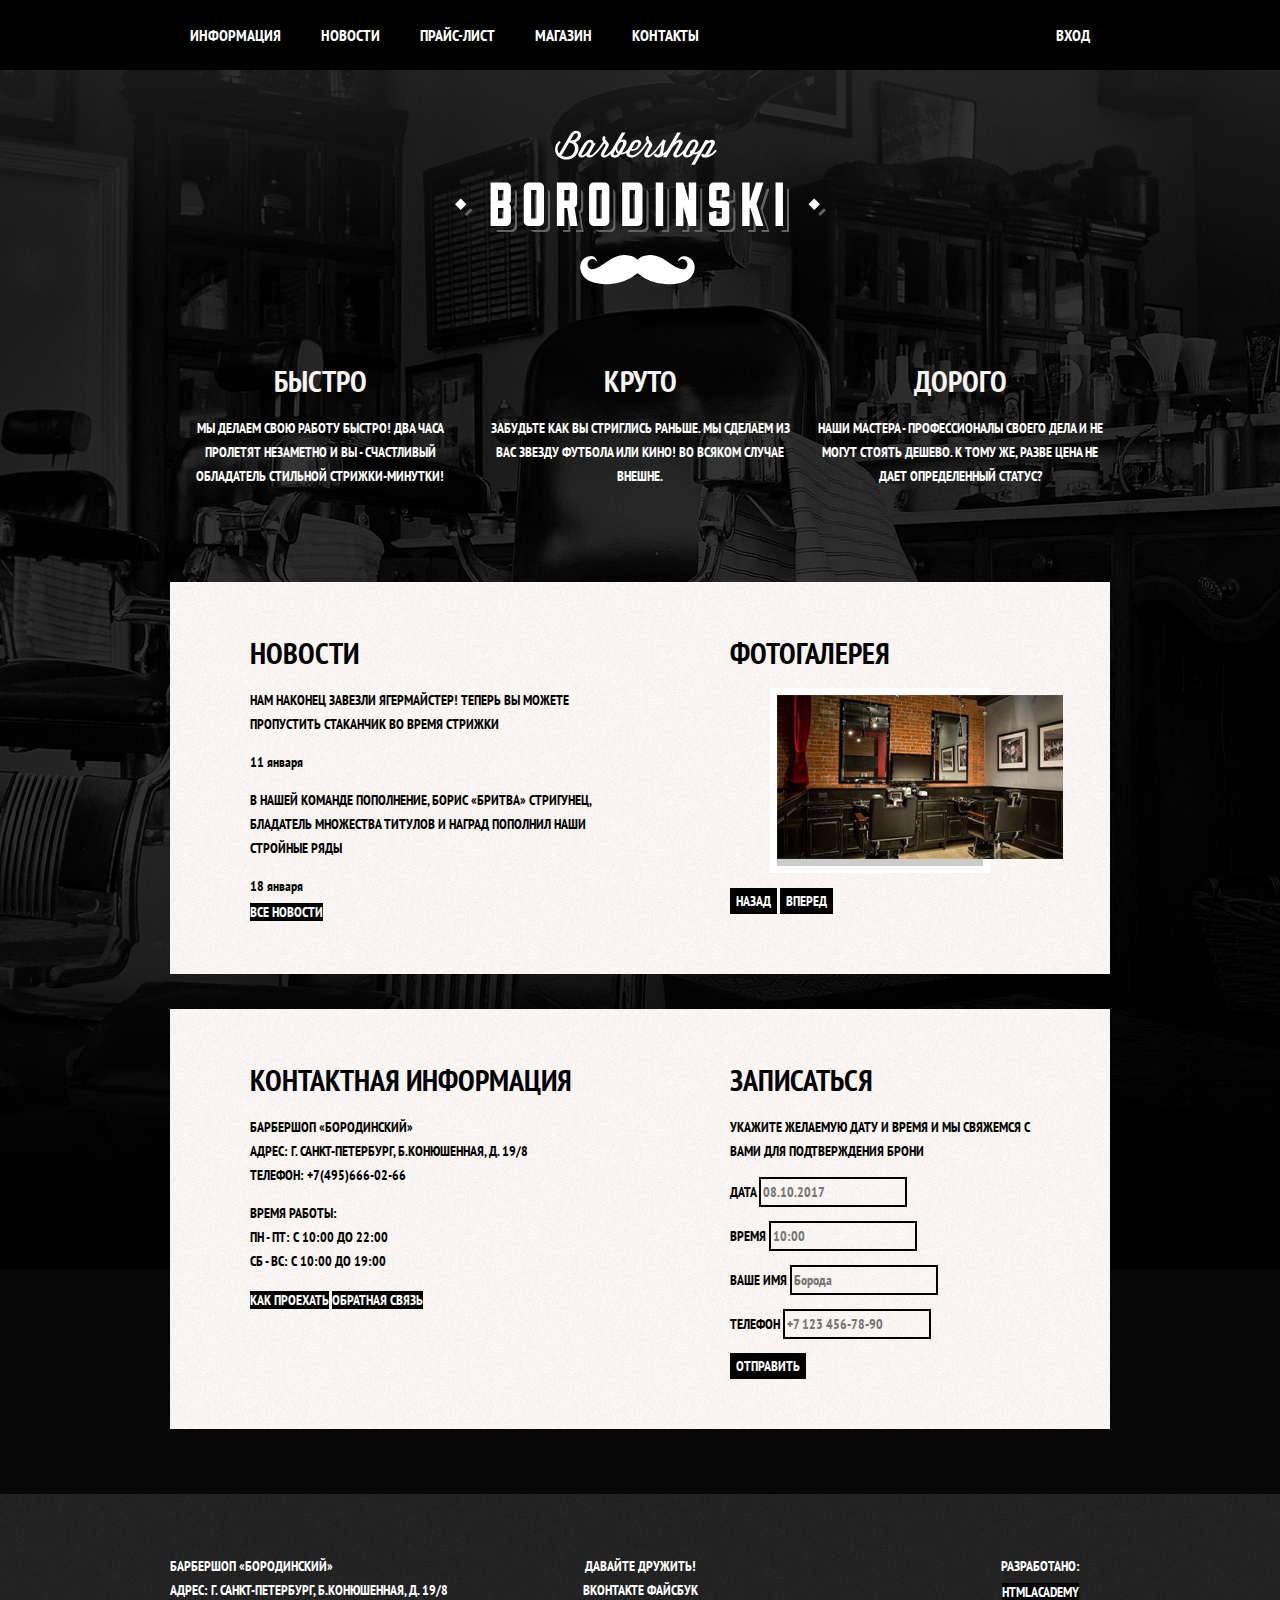
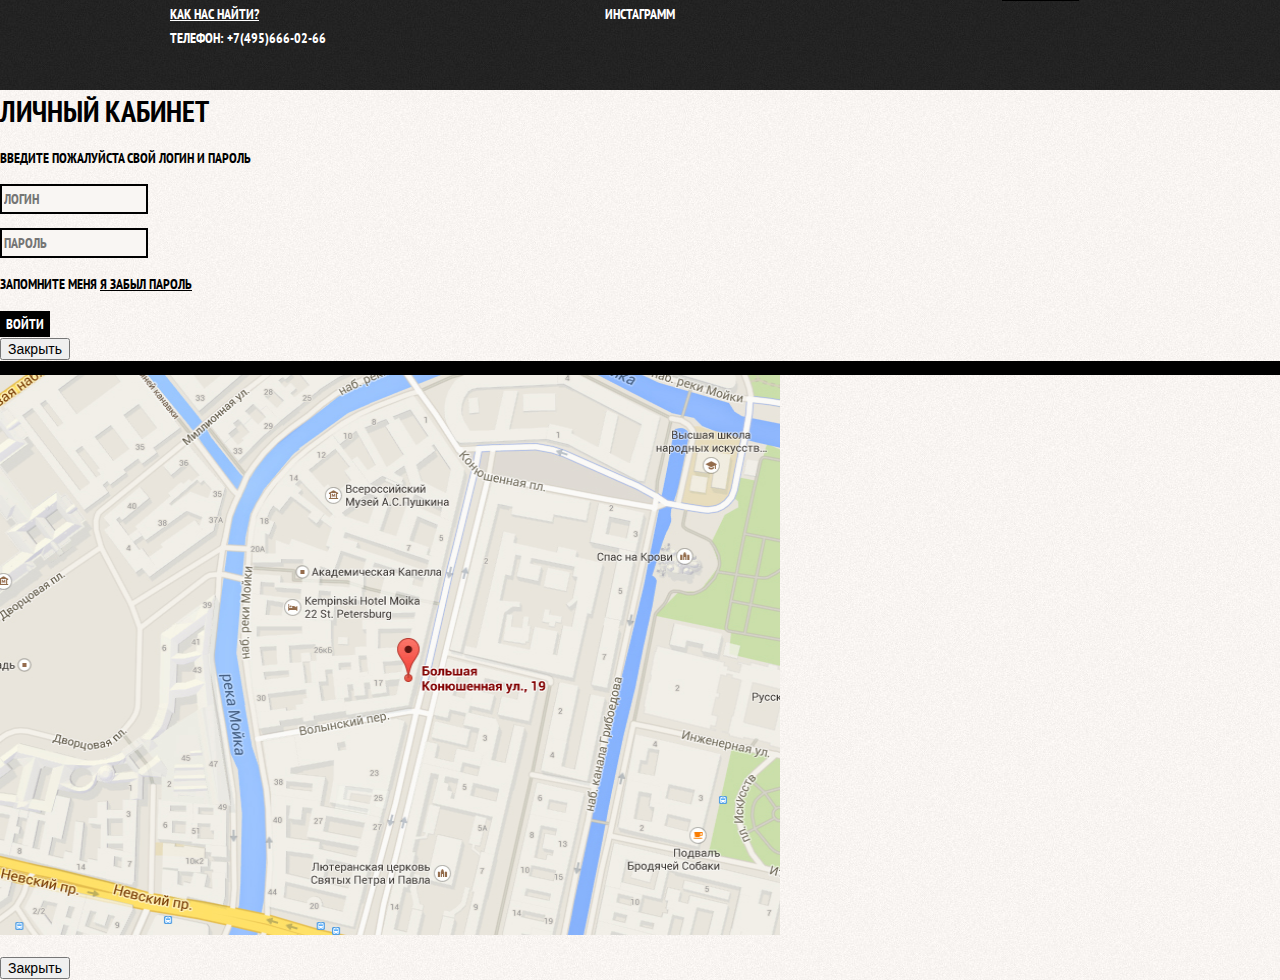
<file: index.html>
<!DOCTYPE html>
<html lang="ru">
  <head>
    <meta charset="utf-8">
    <title>HTML Academy: Барбершоп</title>
    <link href="https://fonts.googleapis.com/css?family=PT+Sans+Narrow:400,700&amp;subset=cyrillic" rel="stylesheet">
    <link href="css/normalize.css" rel="stylesheet">
    <link href="css/style.css" rel="stylesheet">
  </head>

  <body>

    <header class="page-header">

      <nav class="menu">
        <a class="main-logo">
          <img class="main-logo__picture" src="img/index-logo.svg" width="371" height="155" alt="Логотип барбершопа Бородинский">
        </a>
        <div class="menu__wrapper">
          <div class="container">
            <ul class="menu__list">
              <li class="menu__item"><a href="info.html" class="menu__link">Информация</a></li>
              <li class="menu__item"><a href="news.html" class="menu__link">Новости</a></li>
              <li class="menu__item"><a href="price.html" class="menu__link">Прайс-лист</a></li>
              <li class="menu__item"><a href="catalog.html" class="menu__link">Магазин</a></li>
              <li class="menu__item"><a href="contacts.html" class="menu__link">Контакты</a></li>
            </ul>
            <ul class="menu__user">
              <li class="menu__login">
                <a href="login.html" class="menu__link">Вход</a>
              </li>
            </ul>
            </div>
        </div>
      </nav>

      </header>

      <main class="container">

        <h1 class="visually-hidden">Барбершоп «Бородинский»</h1>

        <section class="features">
          <h2 class="visually-hidden">Особенности</h2>
          <ul class="features__list">
            <li class="features__item">
              <h3 class="title title--white">Быстро</h3>
              <p>Мы делаем свою работу быстро! Два часа пролетят незаметно и вы - счастливый обладатель стильной стрижки-минутки!</p>
            </li>
            <li class="features__item">
              <h3 class="title title--white">Круто</h3>
              <p>Забудьте как вы стриглись раньше. Мы сделаем из вас звезду футбола или кино! Во всяком случае внешне.</p>
            </li>
            <li class="features__item">
              <h3 class="title title--white">Дорого</h3>
              <p>Наши мастера - профессионалы своего дела и не могут стоять дешево. К тому же, разве цена не дает определенный статус?</p>
            </li>
          </ul>
        </section>

        <div class="index-row">
          <section class="news">
            <h2 class="title">Новости</h2>
            <ul class="news__list">
              <li class="news__item">
                <p>Нам наконец завезли Ягермайстер! Теперь вы можете пропустить стаканчик во время стрижки</p>
                <time datetime="2017-01-11">11  января</time>
              </li>
              <li class="news__item">
                <p>В нашей команде пополнение, Борис «Бритва» стригунец, бладатель множества титулов и наград пополнил наши стройные ряды</p>
                <time datetime="2017-01-18">18  января</time>
              </li>
            </ul>
            <a class="button" href="news.html">Все новости</a>
          </section>

          <section class="gallery">
            <h2 class="title">Фотогалерея</h2>
            <figure class="gallery__list">
              <a href="#">
                <img src="img/photo-1.jpg" width="286" height="164" alt="Фотография зала">
              </a>
            </figure>
            <button class="button gallery__list--prev">Назад</button>
            <button class="button gallery__list--next">Вперед</button>
          </section>
        </div>

        <div class="index-row">
          <section class="contacts">
            <h2 class="title">Контактная информация</h2>
            <p>
              Барбершоп «Бородинский»<br>
              Адрес: г. Санкт-Петербург, Б.Конюшенная, д. 19/8<br>
              Телефон: +7(495)666-02-66
            </p>
            <p>
              Время работы:<br>
              пн - пт: с 10:00 до 22:00<br>
              сб - вс: с 10:00 до 19:00
            </p>
            <a href="#" class="button">Как проехать</a>
            <a href="#" class="button">Обратная связь</a>
          </section>

          <section class="register">
            <h2 class="title">Записаться</h2>
            <p class="register__info">Укажите желаемую дату и время и мы свяжемся с вами для подтверждения брони</p>

            <form class="register__form" action="#" method="post">
              <p class="register__item">
                <label class="register__label" for="input-date">Дата</label>
                <input type="text" name="date" placeholder="08.10.2017" id="input-date">
              <p class="register__item">
                <label class="register__label" for="input-time">Время</label>
                <input type="text" name="time" placeholder="10:00" id="input-time">
              </p>
              <p class="register__item">
                <label class="register__label" for="input-name">Ваше имя</label>
                <input type="text" name="name" placeholder="Борода" id="input-name">
              </p>
              <p class="register__item">
                <label class="register__label" for="input-phone">Телефон</label>
                <input type="tel" name="phone" placeholder="+7 123 456-78-90" id="input-phone">
              </p>
              <button class="button" type="submit">Отправить</button>
            </form>

          </section>
        </div>

      </main>

      <footer class="page-footer">
        <div class="container">
          <p class="footer__contacts">
              Барбершоп «Бородинский»<br>
              Адрес: г. Санкт-Петербург, Б.Конюшенная, д. 19/8<br>
              <a href="#">Как нас найти?</a><br>
              Телефон: +7(495)666-02-66
          </p>

          <div class="footer__social">
            <b>Давайте дружить!</b>
            <a href="#" class="social-button social-button--vk">Вконтакте</a>
            <a href="#" class="social-button social-button--fb">Файсбук</a>
            <a href="#" class="social-button social-button--ig">Инстаграмм</a>
          </div>

          <div class="footer__copyright">
            <b>Разработано:</b>
            <a href="htmlacademy.ru" class="button">HtmlAcademy</a>
           </div>
         </div>

        </footer>

        <section class="popup popup__login">
          <h2 class="title">Личный кабинет</h2>
          <p>Введите пожалуйста свой логин и пароль</p>
          <form class="form-login" action="#" method="post">
            <p>
              <label class="visually-hidden" for="user-login">Логин</label>
              <input class="form-login__user" type="text" name="login" placeholder="Логин" id="user-login">
            </p>
            <p>
              <label class="visually-hidden" for="user-password">Пароль</label>
              <input class="form-login__password" type="password" name="password" placeholder="Пароль" id="user-password">
            </p>
            <p class="form-login__remember">
              <label class="form-login__checkbox">
                <input class="visually-hidden" type="checkbox" name="remember" checked>
                <span class="checkbox-indicator"></span>
                Запомните меня
              </label>
              <a href="#" class="form-login__recovery">Я забыл пароль</a>
            </p>
            <button class="button" type="submit">Войти</button>
          </form>
          <button class="popup--close" type="button">Закрыть</button>
        </section>

        <section class="popup popup__map">
          <h2 class="visually-hidden">Как до нас добраться</h2>
          <p>
            <img src="img/map.jpg" width="780" height="560" alt="Офис компании по адресу ул. Большая Конюшенная 19/8, Санкт-Петербург">
          </p>
          <button class="popup--close" type="button">Закрыть</button>
        </section>

  </body>
</html>
</file>
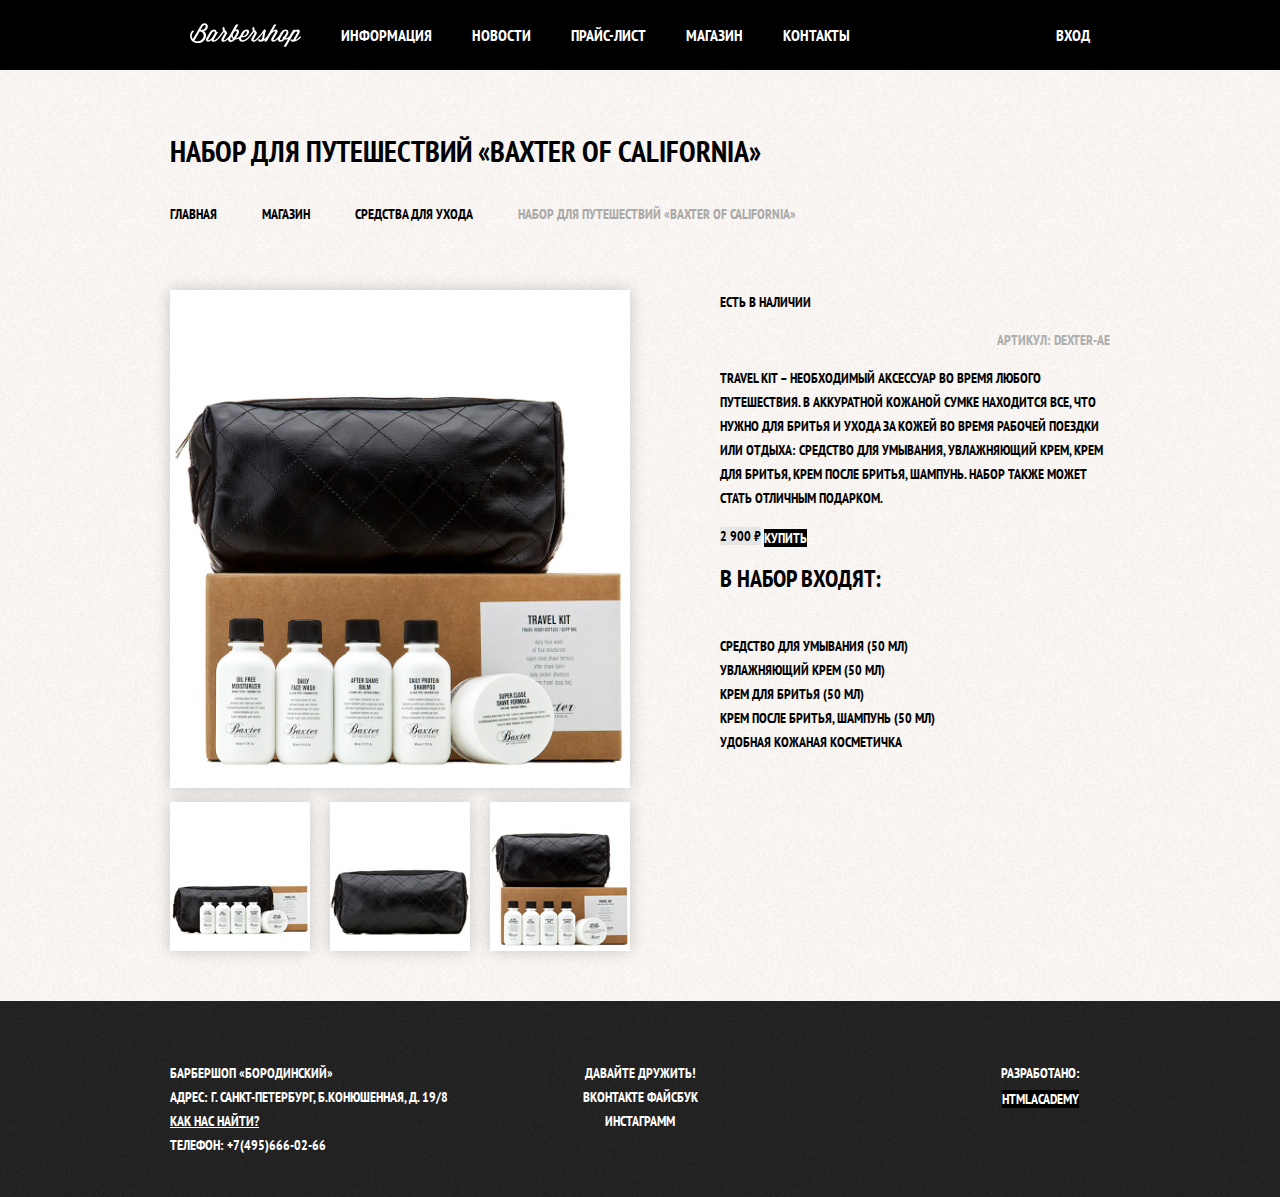
<file: catalog-item-1.html>
<!DOCTYPE html>
<html lang="ru">
  <head>
    <meta charset="utf-8">
    <title>HTML Academy: Барбершоп</title>
    <link href="https://fonts.googleapis.com/css?family=PT+Sans+Narrow:400,700&amp;subset=cyrillic" rel="stylesheet">
    <link href="css/normalize.css" rel="stylesheet">
    <link href="css/style.css" rel="stylesheet">
  </head>

  <body class="inner-page">

    <header class="page-header">

      <nav class="menu container">
        <a href="index.html" class="main-logo">
          <img class="main-logo__picture" src="img/logo.svg" width="111" height="24" alt="Логотип барбершопа Бородинский">
        </a>
        <ul class="menu__list">
          <li class="menu__item"><a href="info.html" class="menu__link">Информация</a></li>
          <li class="menu__item"><a href="news.html" class="menu__link">Новости</a></li>
          <li class="menu__item"><a href="price.html" class="menu__link">Прайс-лист</a></li>
          <li class="menu__item"><a href="catalog.html" class="menu__link menu__link--active">Магазин</a></li>
          <li class="menu__item"><a href="contacts.html" class="menu__link">Контакты</a></li>
        </ul>
        <ul class="menu__user">
          <li class="menu__login"><a href="#" class="menu__link">Вход</a></li>
        </ul>
      </nav>

      </header>

      <main class="container row">

        <h1 class="title">Набор для путешествий «Baxter of California»</h1>
        <ul class="breadcrumbs">
          <li class="breadcrumbs__item"><a href="index.html">Главная</a></li>
          <li class="breadcrumbs__item"><a href="catalog.html">Магазин</a></li>
          <li class="breadcrumbs__item"><a href="#">Средства для ухода</a></li>
          <li class="breadcrumbs__item breadcrumbs__item--active">Набор для путешествий «Baxter of California»</li>
        </ul>
        <div class="product__wrapper">
          <section class="product">
            <h2 class="visually-hidden">Изображение товара</h2>
            <p class="product__photo">
              <img src="img/product-1-big.jpg" width="460" height="498" alt="Фото всего набора">
            </p>
            <ul class="product__photos">
              <li>
                <img src="img/product-1-small.jpg" width="140" height="149" alt="Фото набора">
              </li>
              <li>
                <img src="img/product-1-small2.jpg" width="140" height="149" alt="Фото косметички">
              </li>
              <li>
                <img src="img/product-1-small3.jpg" width="140" height="149" alt="Фото набора">
              </li>
            </ul>
          </section>

          <section class="product__info">
            <h2 class="visually-hidden">Описание товара</h2>
            <p class="product__describes">Есть в наличии</p>
            <p class="product__article">Артикул: Dexter-ae</p>
            <p class="product__describes">Travel Kit – необходимый аксессуар во время любого путешествия. В аккуратной кожаной сумке находится все, что нужно для бритья и ухода за кожей во время рабочей поездки или отдыха: средство для умывания, увлажняющий крем, крем для бритья, крем после бритья, шампунь. Набор также может стать отличным подарком.</p>
            <p class="product__price">
              <b>2 900 ₽</b>
              <a class="button">Купить</a>
            </p>
            <h3 class="subtitle">В набор входят:</h3>
            <ul class="product__list">
              <li class="product__item">Средство для умывания (50 мл)</li>
              <li class="product__item">Увлажняющий крем (50 мл)</li>
              <li class="product__item">Крем для бритья (50 мл)</li>
              <li class="product__item">Крем после бритья, шампунь (50 мл)</li>
              <li class="product__item">Удобная кожаная косметичка</li>
            </ul>
          </section>
        </div>

      </main>

      <footer class="page-footer">
        <div class="container">
          <p class="footer__contacts">
              Барбершоп «Бородинский»<br>
              Адрес: г. Санкт-Петербург, Б.Конюшенная, д. 19/8<br>
              <a href="#">Как нас найти?</a><br>
              Телефон: +7(495)666-02-66
          </p>

          <div class="footer__social">
            <b>Давайте дружить!</b>
            <a href="#" class="social-button social-button--vk">Вконтакте</a>
            <a href="#" class="social-button social-button--fb">Файсбук</a>
            <a href="#" class="social-button social-button--ig">Инстаграмм</a>
          </div>

          <div class="footer__copyright">
            <b>Разработано:</b>
            <a href="htmlacademy.ru" class="button">HtmlAcademy</a>
          </div>
        </div>
      </footer>

  </body>
</html>
</file>
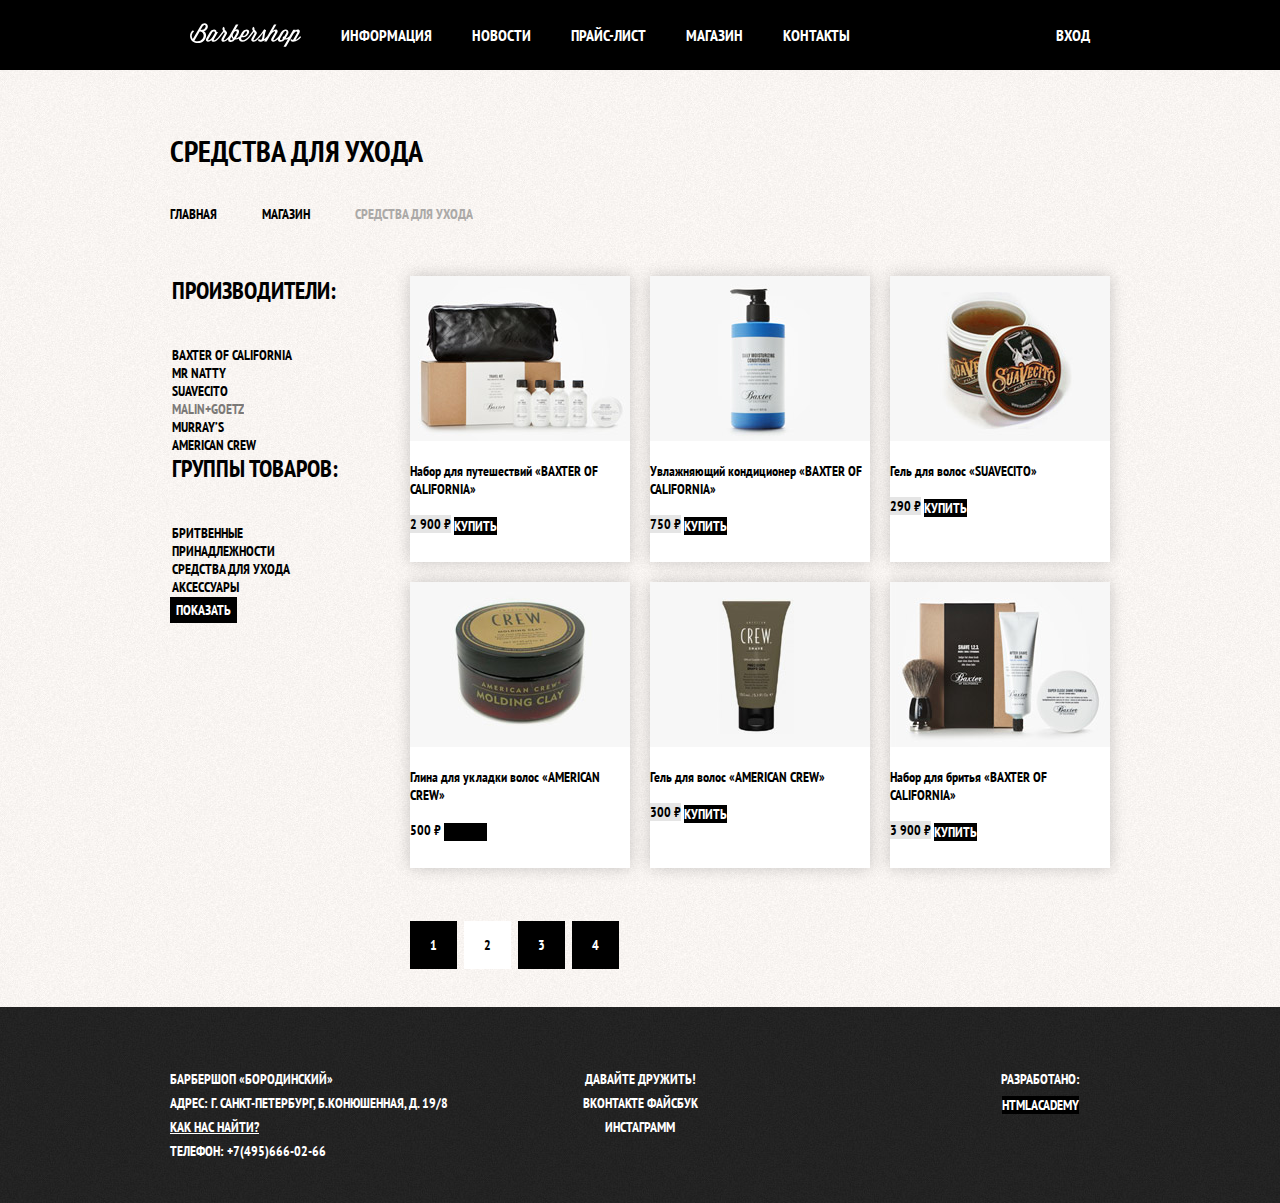
<file: catalog.html>
<!DOCTYPE html>
<html lang="ru">
  <head>
    <meta charset="utf-8">
    <title>HTML Academy: Барбершоп</title>
    <link href="https://fonts.googleapis.com/css?family=PT+Sans+Narrow:400,700&amp;subset=cyrillic" rel="stylesheet">
    <link href="css/normalize.css" rel="stylesheet">
    <link href="css/style.css" rel="stylesheet">
  </head>

  <body class="inner-page">

    <header class="page-header">

      <nav class="menu container">
        <a href="index.html" class="main-logo">
          <img class="main-logo__picture" src="img/logo.svg" width="111" height="24" alt="Логотип барбершопа Бородинский">
        </a>
        <ul class="menu__list">
          <li class="menu__item"><a href="info.html" class="menu__link">Информация</a></li>
          <li class="menu__item"><a href="news.html" class="menu__link">Новости</a></li>
          <li class="menu__item"><a href="price.html" class="menu__link">Прайс-лист</a></li>
          <li class="menu__item"><a href="catalog.html" class="menu__link menu__link--active">Магазин</a></li>
          <li class="menu__item"><a href="contacts.html" class="menu__link">Контакты</a></li>
        </ul>
        <ul class="menu__user">
          <li class="menu__login"><a href="#" class="menu__link">Вход</a></li>
        </ul>
      </nav>

    </header>

    <main class="container">

      <h1 class="title">Средства для ухода</h1>
      <ul class="breadcrumbs">
        <li class="breadcrumbs__item"><a href="index.html">Главная</a></li>
        <li class="breadcrumbs__item"><a href="catalog.html">Магазин</a></li>
        <li class="breadcrumbs__item breadcrumbs__item--active">Средства для ухода</li>
      </ul>
      <div class="catalog-wrapper">
        <section class="filters">
          <h2 class="visually-hidden">Фильтры товаров</h2>

          <form class="filter" method="get" action="#">
            <fieldset>
              <legend class="subtitle">Производители:</legend>
              <ul class="filter__list">
                <li class="filter__item">
                  <input class="visually-hidden filter__input" type="checkbox" name="baxter-of-california" id="filter-baxter-of-california" checked>
                  <label for="filter-baxter-of-california">Baxter of California</label>
                </li>
                <li class="filter__item">
                  <input class="visually-hidden filter__input" type="checkbox" name="mr-natty" id="filter-mr-natty">
                  <label for="filter-mr-natty">Mr Natty</label>
                </li>
                <li class="filter__item">
                  <input class="visually-hidden filter__input" type="checkbox" name="baxter-of-california" id="filter-suavecito" checked>
                  <label for="filter-suavecito">Suavecito</label>
                </li>
                <li class="filter__item">
                  <input class="visually-hidden filter__input" type="checkbox" name="malin+goetz" id="filter-malin-goetz" disabled>
                  <label for="filter-malin-goetz">Malin+Goetz</label>
                </li>
                <li class="filter__item">
                  <input class="visually-hidden filter__input" type="checkbox" name="murrays" id="filter-murrays">
                  <label for="filter-murrays">Murray’s</label>
                </li>
                <li class="filter__item">
                  <input class="visually-hidden filter__input" type="checkbox" name="american-crew" id="filter-american-crew" checked>
                  <label for="filter-american-crew">American Crew</label>
                </li>
              </ul>
            </fieldset>
            <fieldset>
              <legend class="subtitle">Группы товаров:</legend>
              <ul class="filter__list">
                <li class="filter__item">
                  <input class="visually-hidden filter__input" type="radio" name="product-group" id="filter-shave">
                  <label for="filter-shave">Бритвенные принадлежности</label>
                </li>
                <li class="filter__item">
                  <input class="visually-hidden filter__input" type="radio" name="product-group" id="filter-care" checked>
                  <label for="filter-care">Средства для ухода</label>
                </li>
                <li class="filter__item">
                  <input class="visually-hidden filter__input" type="radio" name="product-group" id="filter-accessories">
                  <label for="filter-accessories">Аксессуары</label>
                </li>
              </ul>
            </fieldset>
            <button type="submit" class="button filter__button">Показать</button>
          </form>
        </section>

        <section class="catalog">
          <h2 class="visually-hidden">Список средств для ухода</h2>
          <ul class="catalog__list">
            <li class="catalog__item">
              <a href="catalog-item-1.html">
                <img src="img/catalog-1.jpg" width="220" height="165" alt="Набор для путешествий «Baxter of California»">
                <h3>
                  <span class="catalog__category">Набор для путешествий</span>
                  <span class="catalog__title">«Baxter of California»</span>
                </h3>
              </a>
              <p class="catalog__price">
                <b>2 900 ₽</b>
                <a class="button" href="#">Купить</a>
              </p>
            </li>
            <li class="catalog__item">
              <a href="catalog-item-2.html">
                <img src="img/catalog-2.jpg" width="220" height="165" alt="Увлажняющий кондиционер «Baxter of California»">
                <h3>
                  <span class="catalog__category">Увлажняющий кондиционер</span>
                  <span class="catalog__title">«Baxter of California»</span>
                </h3>
              </a>
              <p class="catalog__price">
                <b>750 ₽</b>
                <a class="button" href="#">Купить</a>
              </p>
            </li>
            <li class="catalog__item">
              <a href="catalog-item-3.html">
                <img src="img/catalog-3.jpg" width="220" height="165" alt="Гель для волос «Suavecito»">
                <h3>
                  <span class="catalog__category">Гель для волос</span>
                  <span class="catalog__title">«Suavecito»</span>
                </h3>
              </a>
              <p class="catalog__price">
                <b>290 ₽</b>
                <a class="button" href="#">Купить</a>
              </p>
            </li>
            <li class="catalog__item">
              <a href="catalog-item-4.html">
                <img src="img/catalog-4.jpg" width="220" height="165" alt="Глина для укладки волос «American Crew»">
                <h3>
                  <span class="catalog__category">Глина для укладки волос</span>
                  <span class="catalog__title">«American Crew»</span>
                </h3>
              </a>
              <p>
                <b>500 ₽</b>
                <a class="button" href="#">Купить</a>
              </p>
            </li>
            <li class="catalog__item">
              <a href="catalog-item-5.html">
                <img src="img/catalog-5.jpg" width="220" height="165" alt="Гель для волос «American Crew»">
                <h3>
                  <span class="catalog__category">Гель для волос</span>
                  <span class="catalog__title">«American Crew»</span>
                </h3>
              </a>
              <p class="catalog__price">
                <b>300 ₽</b>
                <a class="button" href="#">Купить</a>
              </p>
            </li>
            <li class="catalog__item">
              <a href="catalog-item-6.html">
                <img src="img/catalog-6.jpg" width="220" height="165" alt="Набор для бритья «Baxter of California»">
                <h3>
                  <span class="catalog__category">Набор для бритья</span>
                  <span class="catalog__title">«Baxter of California»</span>
                </h3>
              </a>
              <p class="catalog__price">
                <b>3 900 ₽</b>
                <a class="button" href="#">Купить</a>
              </p>
            </li>
          </ul>
          <div class="navigation">
            <ul class="navigation__list">
              <li class="navigation__item"><a href="#">1</a></li>
              <li class="navigation__item navigation__item--active"><a>2</a></li>
              <li class="navigation__item"><a href="#">3</a></li>
              <li class="navigation__item"><a href="#">4</a></li>
            </ul>
          </div>
        </section>
      </div>
    </main>

    <footer class="page-footer">
      <div class="container">
        <p class="footer__contacts">
            Барбершоп «Бородинский»<br>
            Адрес: г. Санкт-Петербург, Б.Конюшенная, д. 19/8<br>
            <a href="#">Как нас найти?</a><br>
            Телефон: +7(495)666-02-66
        </p>

        <div class="footer__social">
          <b>Давайте дружить!</b>
          <a href="#" class="social-button social-button--vk">Вконтакте</a>
          <a href="#" class="social-button social-button--fb">Файсбук</a>
          <a href="#" class="social-button social-button--ig">Инстаграмм</a>
        </div>

        <div class="footer__copyright">
          <b>Разработано:</b>
          <a href="htmlacademy.ru" class="button">HtmlAcademy</a>
        </div>
      </div>
    </footer>

  </body>
</html>
</file>
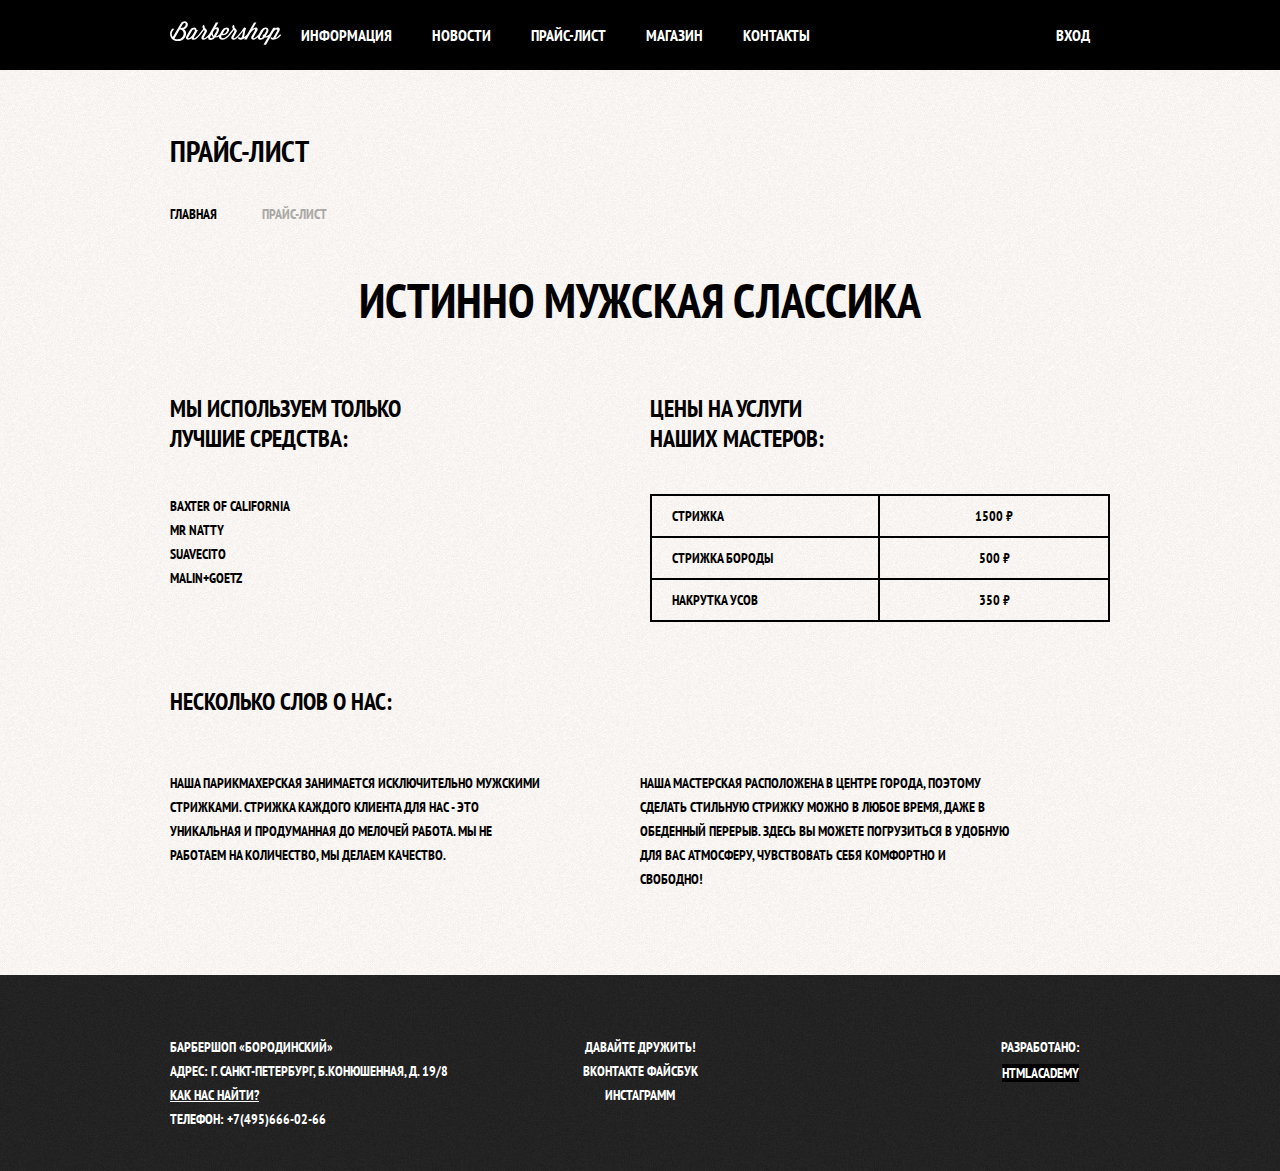
<file: price.html>
<!DOCTYPE html>
<html lang="ru">
  <head>
    <meta charset="utf-8">
    <title>HTML Academy: Барбершоп</title>
    <link href="https://fonts.googleapis.com/css?family=PT+Sans+Narrow:400,700&amp;subset=cyrillic" rel="stylesheet">
    <link href="css/normalize.css" rel="stylesheet">
    <link href="css/style.css" rel="stylesheet">
  </head>

  <body class="inner-page">

    <header class="page-header">

      <nav class="menu container">
        <a href="index.html" class="logo">
          <img class="logo__picture" src="img/logo.svg" width="111" height="24" alt="Логотип барбершопа Бородинский">
        </a>
        <ul class="menu__list">
          <li class="menu__item"><a href="info.html" class="menu__link">Информация</a></li>
          <li class="menu__item"><a href="news.html" class="menu__link">Новости</a></li>
          <li class="menu__item"><a class="menu__link">Прайс-лист</a></li>
          <li class="menu__item"><a href="catalog.html" class="menu__link menu__link--active">Магазин</a></li>
          <li class="menu__item"><a href="contacts.html" class="menu__link">Контакты</a></li>
        </ul>
        <ul class="menu__user">
          <li class="menu__login"><a href="#" class="menu__link">Вход</a></li>
        </ul>
      </nav>

      </header>

      <main class="container row">

        <h1 class="title">Прайс-лист</h1>
        <ul class="breadcrumbs">
          <li class="breadcrumbs__item"><a href="index.html">Главная</a></li>
          <li class="breadcrumbs__item breadcrumbs__item--active">Прайс-лист</li>
        </ul>
        <div class="tagline">
          Истинно мужская слассика
        </div>

        <div class="price-wrapper">
          <section class="designation">
            <h2 class="subtitle">Мы используем только лучшие средства:</h2>
            <ul class="designation__list">
              <li class="designation__item">Baxter of California</li>
              <li class="designation__item">Mr Natty</li>
              <li class="designation__item">Suavecito</li>
              <li class="designation__item">Malin+Goetz</li>
            </ul>
          </section>

          <section class="price">
            <h2 class="subtitle">Цены на услуги наших мастеров:</h2>
            <table class="price__table">
              <tr>
                <th>Стрижка</th>
                <td>1500 ₽</td>
              </tr>
              <tr>
                <th>Стрижка бороды</th>
                <td>500 ₽</td>
              </tr>
              <tr>
                <th>Накрутка усов</th>
                <td>350 ₽</td>
              </tr>
            </table>
          </section>
        </div>

        <section class="about">
          <h2 class="subtitle">Несколько слов о нас:</h2>
          <div class="about-wrapper">
            <p>Наша парикмахерская занимается исключительно мужскими стрижками. Стрижка каждого клиента для нас - это уникальная и продуманная до мелочей работа. Мы не работаем на количество, мы делаем качество.</p>
            <p>Наша мастерская расположена в центре города, поэтому сделать стильную стрижку можно в любое время, даже в обеденный перерыв. Здесь вы можете погрузиться в удобную для вас атмосферу, чувствовать себя комфортно и свободно!</p>
          </div>
        </section>

      </main>

      <footer class="page-footer">
        <div class="container">
          <p class="footer__contacts">
              Барбершоп «Бородинский»<br>
              Адрес: г. Санкт-Петербург, Б.Конюшенная, д. 19/8<br>
              <a href="#">Как нас найти?</a><br>
              Телефон: +7(495)666-02-66
          </p>

          <div class="footer__social">
            <b>Давайте дружить!</b>
            <a href="#" class="social-button social-button--vk">Вконтакте</a>
            <a href="#" class="social-button social-button--fb">Файсбук</a>
            <a href="#" class="social-button social-button--ig">Инстаграмм</a>
          </div>

          <div class="footer__copyright">
            <b>Разработано:</b>
            <a href="htmlacademy.ru" class="button">HtmlAcademy</a>
          </div>
        </div>
      </footer>

  </body>
</html>
</file>
<file: css/style.css>
body {
  margin: 0;
  padding: 0;

  font-family: "PT Sans Narrow", Arial, sans-serif;
  font-size: 14px;
  line-height: 24px;
  font-weight: 700;
  color: #ffffff;
  text-transform: uppercase;

  background-color: #000000;
  background-image: url("../img/bg-image.jpg");
  background-position: top center;
  background-repeat: no-repeat;
}

a {
  text-decoration: none;
}

.visually-hidden {
  position: absolute;
  width: 1px;
  height: 1px;
  margin: -1px;
  border: 0;
  padding: 0;
  clip: rect(0 0 0 0);
  overflow: hidden;
}

.title {
  margin: 0;
  padding: 0;

  font-size: 30px;
  line-height: 42px;
}

.title--white {
  color: #f7f4f1;
}

.subtitle {
  margin: 0;
  padding: 0;
  margin-bottom: 40px;

  font-size: 24px;
  line-height: 30px;
}

.button {
  font: inherit;

  text-align: center;
  color: #ffffff;
  vertical-align: middle;
  text-transform: uppercase;

  background-color: #000000;
  border: none;
}

.button:hover,
.button:focus,
.button:active {
  background-color: #663d15;
}

.container {
  width: 940px;
  margin: 0 auto;
  padding: 0 10px;
}

.page-header {
  margin-bottom: 75px;
}

.inner-page .page-header {
  margin-bottom: 60px;

  background-color: #000000;
}

.menu__wrapper .container {
  display: flex;
  justify-content: space-between;
}

.main-logo {
  order: 2;

  width: 371px;
  height: 155px;
}

.inner-page .main-logo {
  order: 0;

  width: 111px;
  height: 24px;
  padding: 23px 20px;
}

.menu {
  display: flex;
  flex-direction: column;
  align-items: center;

  font-size: 16px;
  line-height: 20px;
  color: #ffffff;
}

.inner-page .menu {
  flex-direction: row;
}

.menu__wrapper {
  width: 100%;
  margin-bottom: 60px;

  background-color: #000000;
}

.menu__list {
  display: flex;
  width: 620px;
  margin: 0;
  padding: 0;

  list-style: none;
}

.menu__user {
  display: flex;
  justify-content: flex-end;
  width: 140px;
  margin: 0;
  padding: 0;

  list-style: none;
}

.inner-page .menu__user {
  margin-left: auto;
}

.menu__list a,
.menu__user a {
  color: #ffffff;
}

.menu__item:hover,
.menu__item:focus,
.menu__login:hover,
.menu__login:focus {
  background-color: #242424;
}

.menu__item {
  padding: 25px 20px;
}

.menu__login {
  padding: 25px 20px;
}

.features {
  margin-bottom: 80px;
}

.features__list {
  display: flex;
  justify-content: space-between;
  margin: 0;
  padding: 0;

  list-style: none;
}

.features__item {
  width: 300px;
  text-align: center;
}

.index-row {
  display: flex;
  justify-content: space-between;
  padding: 50px 80px;
  margin-bottom: 35px;

  color: #000000;

  background-color: #f8f2f5;
  background-image: url("../img/background.jpg");
  background-position: 0 0;
  background-repeat: repeat;
}

.inner-page {
  color: #000000;

  background-color: #f8f2f5;
  background-image: url("../img/background.jpg");
  background-position: 0 0;
  background-repeat: repeat;
}

.news {
  width: 380px;
}

.news__list {
  margin: 0;
  padding: 0;

  list-style: none;
}

.news__item time {
  text-transform: none;
}

.gallery {
  width: 300px;
}

.gallery__list {
  background-color: #cccccc;
  border: 7px solid #ffffff;
}

.contacts {
  width: 380px;
}

.register {
  width: 300px;
}

.register__item input {
  font: inherit;

  background-color: transparent;
  border: 2px solid #000000;
}

.register__item input:focus {
  border-color: #663D15;
  outline: none;
}

.breadcrumbs {
  display: flex;
  flex-direction: row;
  align-items: flex-start;

  width: 700px;
  padding: 0;
  margin: 0;
  margin-top: 30px;
  margin-bottom: 50px;

  list-style: none;
}

.breadcrumbs__item {
  padding-right: 45px;
}

.breadcrumbs a {
  color: #000000;
}

.breadcrumbs a:hover,
.breadcrumbs a:focus {
  text-decoration: underline;
}

.breadcrumbs__item--active {
  color: #aba9a7;
}

.filters {
  width: 180px;
}

.filters fieldset {
  padding: 0;
  border: none;
}

.filter__list {
  margin: 0;
  padding: 0;

  list-style: none;
  line-height: 18px;
}

.filter__input:hover + label,
.filter__input:focus + label {
  color: #663d15;
}

.filter__input:disabled + label {
  color: #000000;

  opacity: 0.5;
}

.catalog-wrapper {
  display: flex;
  justify-content: space-between;
}

.catalog {
  width: 700px;
}

.catalog__list {
  display: flex;
  flex-wrap: wrap;
  justify-content: space-between;

  padding: 0;
  margin: 0;
  margin-bottom: 45px;

  list-style: none;
}

.catalog__item {
  width: 220px;
  height: 286px;
  margin-bottom: 20px;

  background-color: #ffffff;
  box-shadow: 0 0 15px rgba(0, 0, 0, 0.2);
}

.catalog__item:hover {
  box-shadow: 0 0 25px rgba(0, 0, 0, 0.3);
}

.catalog__item a {
  color: #000000;
}

.catalog__item h3 {
  font-size: 14px;
  line-height: 18px;
}

.catalog__category {
  text-transform: none;
}

.catalog__price b {
  font-size: 14px;
  line-height: 18px;
  text-align: center;

  background-color: #e5e5e5;
}

.catalog__price .button {
  line-height: 18px;
  color: #ffffff;
}

.navigation__list {
  display: flex;
  flex-direction: row;

  padding: 0;
  margin: 0;
  margin-bottom: 50px;

  list-style: none;
}

.navigation__item {
  padding-right: 7px;
}

.navigation__item a {
  padding: 15px 20px;

  color: #ffffff;

  background-color: #000000;
}

.navigation__item a:hover,
.navigation__item a:focus,
.navigation__item a:active {
  background-color: #663d15;
}

.navigation__item--active a {
  color: #000000;

  background-color: #ffffff;
}

.navigation__item--active a:hover,
.navigation__item--active a:focus,
.navigation__item--active a:active {
  color: #000000;

  background-color: #ffffff;
}

.product__wrapper {
  display: flex;
  justify-content: space-between;
}

.product {
  width: 460px;
}

.product__photos {
  display: flex;
  flex-direction: row;
  justify-content: space-between;

  padding: 0;
  margin: 0;
  margin-bottom: 50px;

  list-style: none;
}

.product__photo {
  width: 460px;
  height: 498px;

  box-shadow: 0 0 15px rgba(0, 0, 0, 0.2);
}

.product__photos li {
  width: 140px;
  height: 149px;

  box-shadow: 0 0 15px rgba(0, 0, 0, 0.2);
}

.product__info {
  width: 390px;
}

.product__describes {
  font-size: 14px;
  line-height: 24px;
}

.product__article {
  text-align: right;
  color: #aeaeae;
}

.product__price b {
  line-height: 24px;
  text-align: center;

  background-color: #e5e5e5;
}

.product__list {
  margin: 0;
  padding: 0;

  list-style: none;
}

.tagline {
  margin-bottom: 70px;

  font-size: 48px;
  line-height: 48px;
  text-align: center;
}

.price-wrapper {
  display: flex;
  justify-content: space-between;
}

.designation {
  width: 240px;
}

.designation__list {
  margin: 0;
  padding: 0;

  list-style: none;
}

.price .subtitle {
  width: 220px;
}

.price__table {
  width: 460px;
  margin-bottom: 65px;

  border-collapse: collapse;
}

.price__table td {
  padding: 8px 95px;

  text-align: center;

  border: 2px solid #000000;
}

.price__table th {
  padding: 8px 0;
  padding-left: 20px;
  padding-right: 105px;

  text-align: left;

  border: 2px solid #000000;
}
.about {
  margin-bottom: 70px;
}

.about-wrapper {
  display: flex;
  flex-direction: row;
}

.about-wrapper p {
  width: 380px;
  padding-right: 100px;
}

.page-footer {
  margin-top: 65px;
  padding-top: 60px;
  padding-bottom: 40px;
  color: #ffffff;

  background-color: #212121;
  background-image: url("../img/bg-footer.jpg");
  background-position: 0 0;
  background-repeat: repeat;
}

.inner-page .page-footer {
  margin-top: 0px;
}

.page-footer .container {
  display: flex;
}

.footer__contacts {
  width: 320px;
  margin: 0;
  margin-right: 80px;
}

.footer__contacts a {
  color: #ffffff;
  text-decoration: underline;
}

.footer__contacts a:hover,
.footer__contacts a:focus {
  text-decoration: none;
}

.footer__social {
  width: 140px;

  text-align: center;
}

.social-button {
  color: #ffffff;
}

.footer__copyright {
  width: 140px;
  margin-left: auto;

  text-align: center;
}

.footer__copyright .button:hover,
.footer__copyright .button:focus {
  color: #000000;

  background-color: #ffffff;
}

.popup {
  color: #000000;

  background-color: #f8f3f0;
  background-image: url("../img/background.jpg");
  background-position: 0 0;
  background-repeat: repeat;
}

.form-login__user,
.form-login__password {
  font: inherit;
color: #000000;
text-transform: uppercase;

background-color: #f9f6f3;
border: 2px solid #000000;
}

.form-login input:focus {
  border-color: #663d15;
  outline: none;
}

.form-login__checkbox:hover,
.form-login__checkbox:focus {
  color: #663d15;
}

.form-login__recovery {
  color: #000000;
  text-decoration: underline;
}

.form-login__recovery:hover,
.form-login__recovery:focus {
  text-decoration: none;
}
</file>
